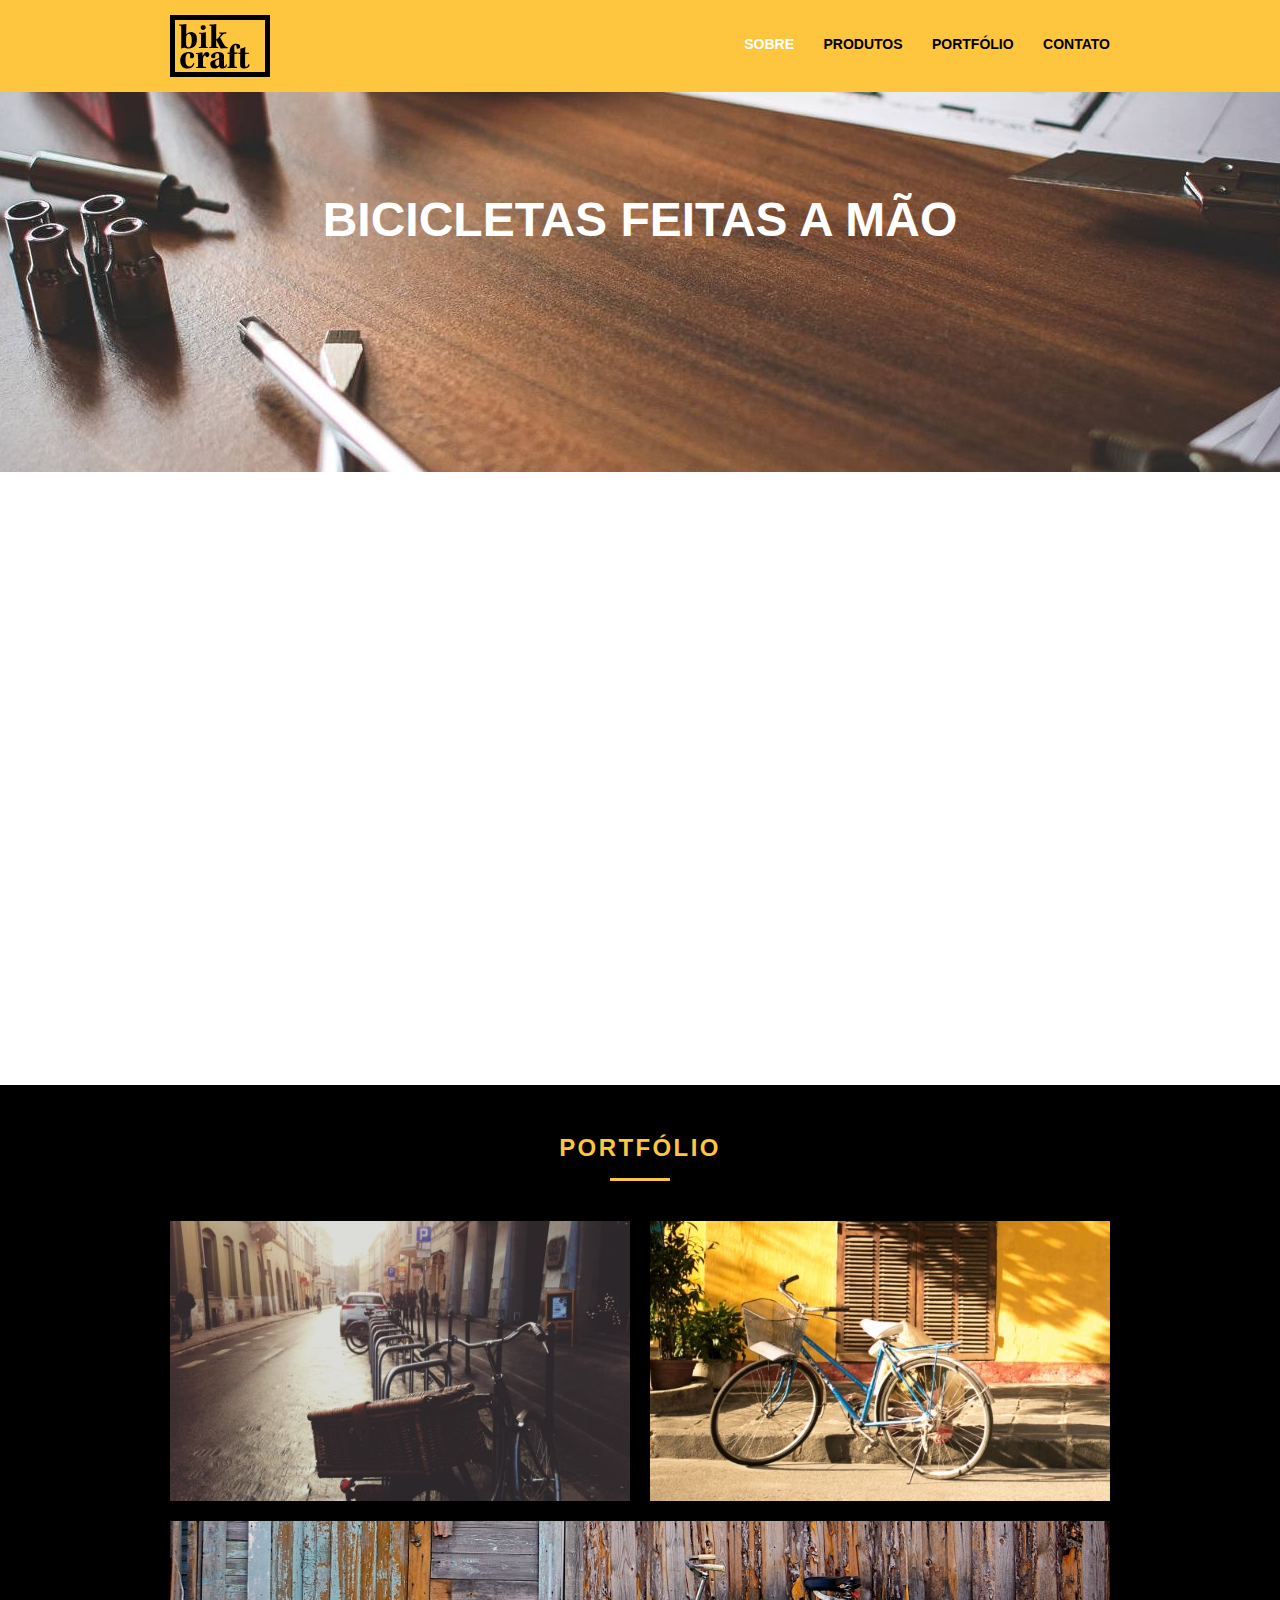
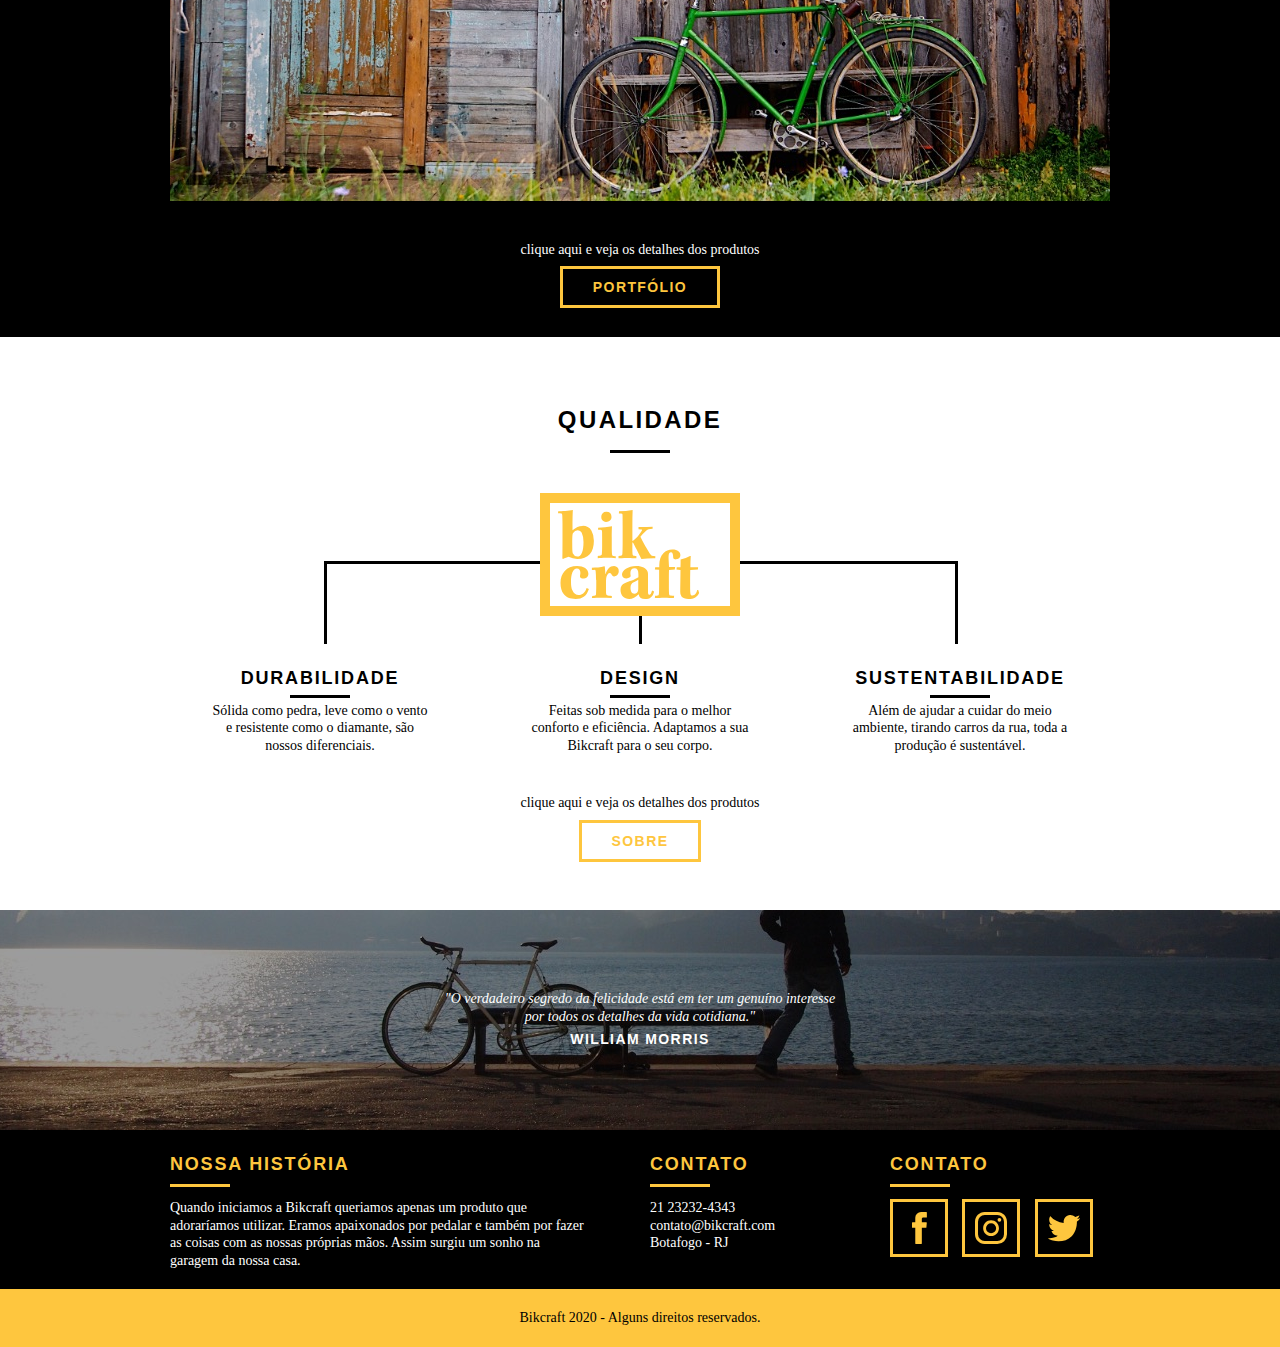
<file: index.html>
<!DOCTYPE html>
<html lang="pt-BR">
<head>
    <meta charset="UTF-8">
    <meta name="viewport" content="width=device-width, initial-scale=1.0">
    <title>Bikcraft - Bicicletas Personalizadas</title>
    <meta name="description" content="Compre a sua bicicleta personalizada na Bikcraft.
     Possuímos modelos Passeio, Retrô e Esportes.">

     <meta property="og:type" content="website">
     <meta property="og:title" content="Bikcraft - Bicicletas Personalizadas">
     <meta property="og:description" content="Compre a sua bicicleta personalizada na Bikcraft.
     Possuímos modelos Passeio, Retrô e Esportes.">
     <meta property="og:url" content="http://bikcraft.com/">
     <meta property="og:image" content="http://bikcraft.com/img/og-image.png">

     <link rel="shortcut icon" href="favicon.ico">

    <link rel="stylesheet" href="/css/style.css">

    <script>document.documentElement.classList.add("js")</script>
</head>
<body>
    
    <!-- Header -->
    <header class="header">
        <div class="container">
            <a href="index.html" class="grid-4">
                <img src="img/bikcraft.svg" alt="">
            </a>
            <nav class="header_menu grid-12">
                <ul>
                    <li><a href="sobre.html" class="active">Sobre</a></li>
                    <li><a href="produtos.html">Produtos</a></li>
                    <li><a href="portfolio.html">Portfólio</a></li>
                    <li><a href="contato.html">Contato</a></li>
                </ul>
            </nav>
        </div>
    </header>

    <section class="introducao">
        <div class="container">
            <h1 data-anime="400" class="fadeInDown">Bicicletas Feitas a Mão</h1>
            <blockquote data-anime="800" class="quote-externo fadeInDown">
                <p>"Não tenha nada em sua casa que você não considere útil ou acredita ser bonito."</p>
                <cite>WILLIAM MORRIS</cite>
            </blockquote>
            <a data-anime="1200" href="produtos.html" class="btn">Orçamento</a>
        </div>
    </section>

    <section class="produtos container fadeInDown" data-anime="1600">
        <h2 class="subtitulo">Produtos</h2>
        <ul class="produtos_lista">
            <li class="grid-1-3">
                <div class="produtos_icone">
                    <img src="/img/produtos/passeio.svg" alt="">
                </div>
                <h3>Passeio</h3>
                <p>Muito melhor do que passear pela orla a vidros fechados.</p>
            </li>
            <li class="grid-1-3">
                <div class="produtos_icone">
                    <img src="/img/produtos/esporte.svg" alt="">
                </div>
                <h3>Esporte</h3>
                <p>Mais rápido do que Forrest Gump, ninguém vai pegar você.</p>
            </li>
            <li class="grid-1-3">
                <div class="produtos_icone">
                    <img src="/img/produtos/retro.svg" alt="">
                </div>
                <h3>Retrô</h3>
                <p>O passado volta para lembrarmos o que devemos fazer no futuro.</p>
            </li>
        </ul>

        <div class="call">
            <p>clique aqui e veja os detalhes dos produtos</p>
            <a href="produtos.html" class="btn btn-preto">Produtos</a>
        </div>

    </section>

    <section class="portfolio">
        <div class="container">
            <h2 class="subtitulo">Portfólio</h2>
            <ul class="portfolio_lista">
                <li class="grid-8"><img src="/img/portfolio/retro.jpg" alt="Imagem Retro"></li>
                <li class="grid-8"><img src="/img/portfolio/passeio.jpg" alt="Imagem Passeio"></li>
                <li class="grid-16"><img src="/img/portfolio/esporte.jpg" alt="Imagem Esporte"></li>
            </ul>
            <div class="call">
                <p>clique aqui e veja os detalhes dos produtos</p>
                <a href="produtos.html" class="btn btn">Portfólio</a>
            </div>
        </div>
    </section>

    <section class="qualidade container">
        <h2 class="subtitulo">Qualidade</h2>
        <img src="/img/bikcraft-qualidade.svg" alt="Bikcraft">
        <ul class="qualidade_lista">
            <li class="grid-1-3">
                <h3>Durabilidade</h3>
                <p>Sólida como pedra, leve como o vento e resistente como o diamante, são nossos diferenciais.</p>
            </li>
            <li class="grid-1-3">
                <h3>Design</h3>
                <p>Feitas sob medida para o melhor conforto e eficiência. Adaptamos a sua Bikcraft para o seu corpo.</p>
            </li>
            <li class="grid-1-3">
                <h3>Sustentabilidade</h3>
                <p>Além de ajudar a cuidar do meio ambiente, tirando carros da rua, toda a produção é sustentável.</p>
            </li>
        </ul>
        <div class="call">
            <p>clique aqui e veja os detalhes dos produtos</p>
            <a href="sobre.html" class="btn btn-preto">Sobre</a>
        </div>
    </section>

    <section class="quebra">
        <blockquote class="quote-externo container">
            <p>"O verdadeiro segredo da felicidade está em ter um genuíno interesse por todos os detalhes da vida cotidiana."</p>
            <cite>WILLIAM MORRIS</cite>
        </blockquote>
    </section>

    <footer>
        <div class="footer">
            <div class="container">
                <div class="grid-8 footer_historia">
                    <h3>Nossa História</h3>
                    <p>Quando iniciamos a Bikcraft queriamos apenas um produto que adoraríamos utilizar. Eramos apaixonados por pedalar e também por fazer as coisas com as nossas próprias mãos. Assim surgiu um sonho na garagem da nossa casa.</p>
                </div>

                <div class="grid-4 footer_contato">
                    <h3>Contato</h3>
                    <ul>
                        <li>21 23232-4343</li>
                        <li>contato@bikcraft.com</li>
                        <li>Botafogo - RJ</li>
                    </ul>
                </div>

                <div class="grid-4 footer_redes">
                    <h3>Contato</h3>
                    <ul>
                        <li><a href="" target="_blank"><img src="/img/redes-sociais/facebook.svg" alt="Facebook"></a></li>
                        <li><a href="" target="_blank"><img src="/img/redes-sociais/instagram.svg" alt="Instagram"></a></li>
                        <li><a href="" target="_blank"><img src="/img/redes-sociais/twitter.svg" alt="Twitter"></a></li>
                    </ul>
                </div>
            </div>
        </div>

        <div class="coppy">
            <div class="container">
                <p class="grid-16">
                    Bikcraft 2020 - Alguns direitos reservados.
                </p>
            </div>
        </div>
    </footer>

    <script src="/js/simple-slide.js"></script>
    <script src="/js/simple-anime.js"></script>
    <script src="/js/script.js"></script>
    
</body>
</html>
</file>
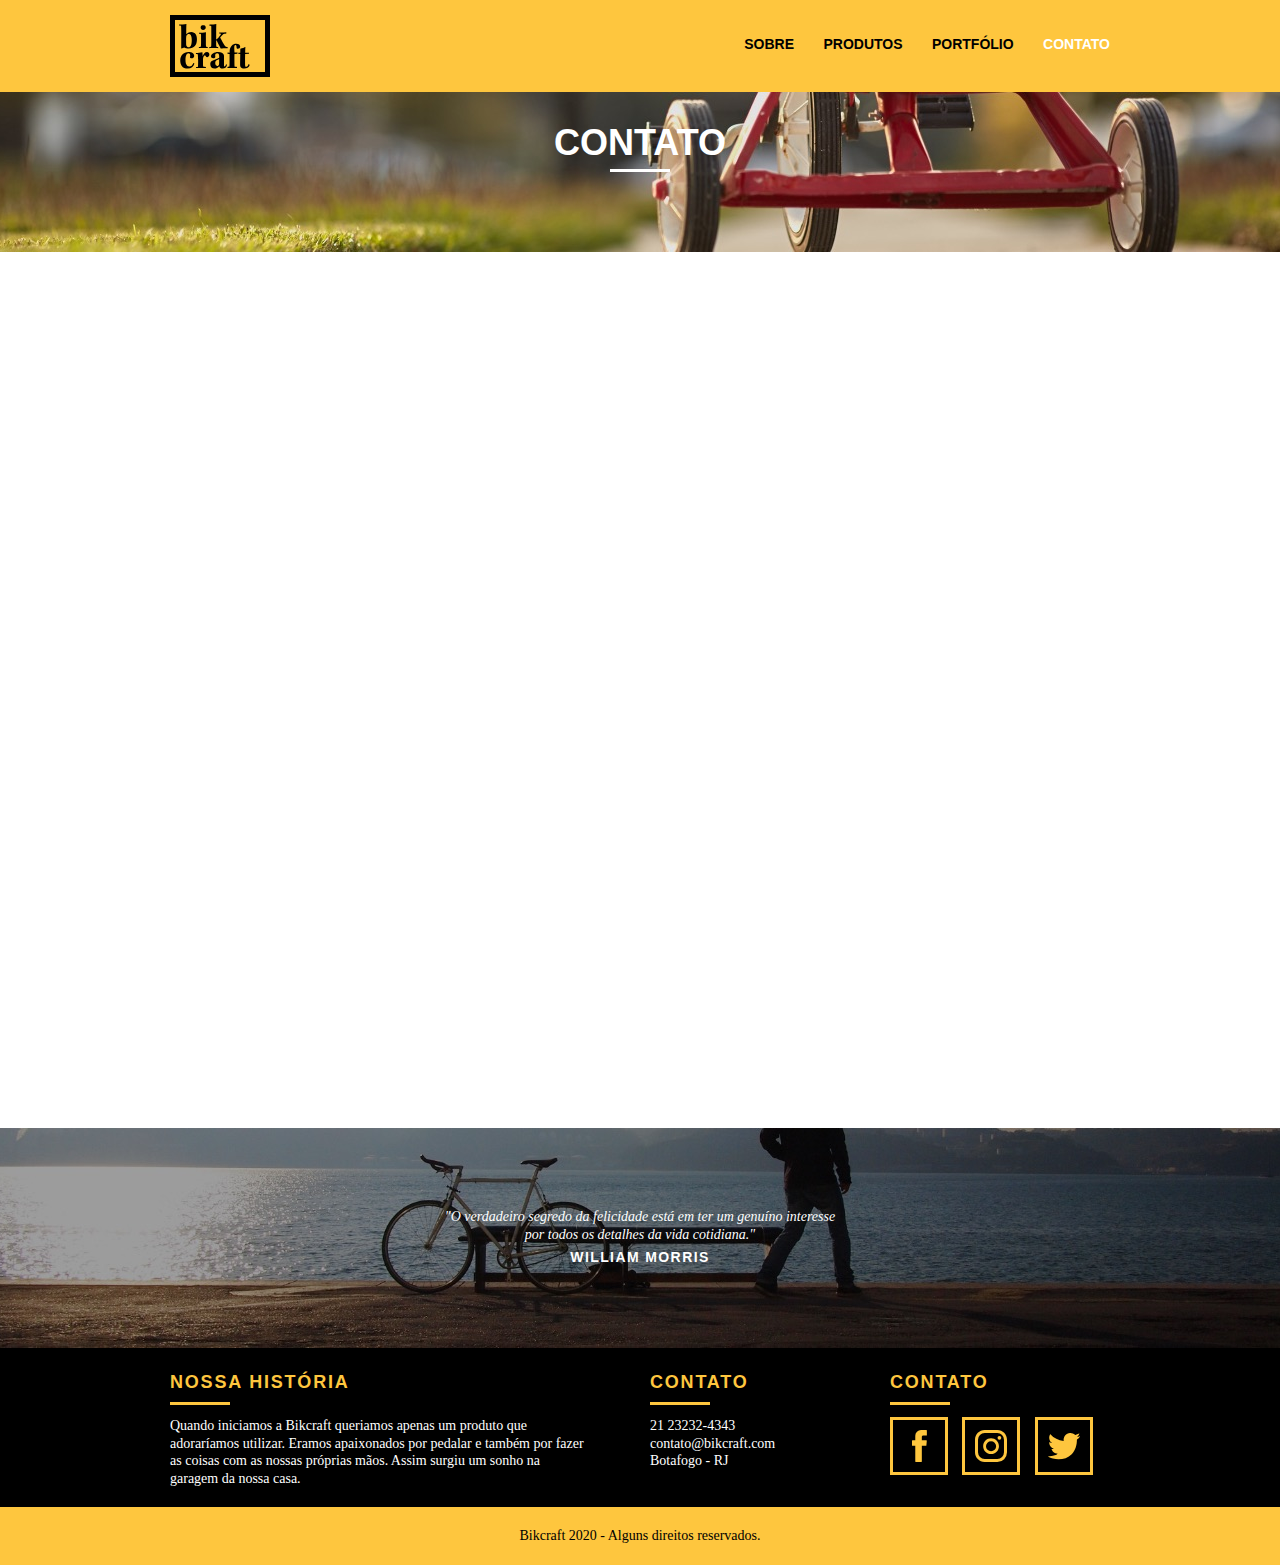
<file: contato.html>
<!DOCTYPE html>
<html lang="en">
<head>
    <meta charset="UTF-8">
    <meta name="viewport" content="width=device-width, initial-scale=1.0">
    <title>Bikcraft - Contato - 21 9999-9999</title>
    <meta name="description" content="Compre a sua bicicleta personalizada na Bikcraft.
     Possuímos modelos Passeio, Retrô e Esportes.">

     <meta property="og:type" content="website">
     <meta property="og:title" content="Bikcraft - Contato - 21 9999-9999">
     <meta property="og:description" content="Compre a sua bicicleta personalizada na Bikcraft.
     Possuímos modelos Passeio, Retrô e Esportes.">
     <meta property="og:url" content="http://bikcraft.com/contato.html">
     <meta property="og:image" content="http://bikcraft.com/img/og-image.png">

     <link rel="shortcut icon" href="favicon.ico">

     <link rel="stylesheet" href="/css/style.css">
     
    <script>document.documentElement.classList.add("js")</script>
</head>
<body>
    
    <!-- Header -->
    <header class="header">
        <div class="container">
            <a href="index.html" class="grid-4">
                <img src="img/bikcraft.svg" alt="">
            </a>
            <nav class="header_menu grid-12">
                <ul>
                    <li><a href="sobre.html">Sobre</a></li>
                    <li><a href="produtos.html">Produtos</a></li>
                    <li><a href="portfolio.html">Portfólio</a></li>
                    <li><a href="contato.html" class="active">Contato</a></li>
                </ul>
            </nav>
        </div>
    </header>

    <section class="introducao-interna interna_contato">
        <div class="container">
            <h1 data-anime="400" class="fadeInDown">Contato</h1>
            <p data-anime="800" class="fadeInDown">tire suas dúvidas com a gente</p>
        </div>
    </section>

    <section class="orcamento fadeInDown" data-anime="1200">
        <div class="container">
            <form id="form_orcamento" method="POST" action="./enviar-sendgrid.php" class="form grid-8 formphp">
                <label for="nome">Nome</label>
                <input type="text" id="nome" name="nome" required>
                <label for="email">E-mail</label>
                <input type="email" id="email" name="email" required>
                <label for="telefone">Telefone</label>
                <input type="text" id="telefone" name="telefone">

                <label class="nao-aparece">Se você não é robô, deixe em branco.</label>
                <input type="text" class="nao-aparece" name="leaveblank">
                <label class="nao-aparece">Se você não é robô, não mude esse campo.</label>
                <input type="text" class="nao-aparece" name="dontchange" value="http://">

                
                <label for="mensagem">Especificações</label>
                <textarea id="mensagem" name="mensagem" required></textarea>
                <button id="enviar" name="enviar" type="submit" class="btn btn-preto">Enviar</button>
            </form>
            
            <div class="contato_dados grid-8">
                <h3>Dados</h3>
                <span>+55 83 9 9999-9999</span>
                <span class="dados_email">orcamento@bikcraft.com</span>
                <span>Rua Ali Perto - Bota Fogo</span>
                <span class="dados_rua">Rio de Janeiro - RJ - Brasil</span>
                <h3>Redes Sociais</h3>
                <div class="footer_redes_dados">
                    <ul>
                        <li><a href="" target="_blank"><img src="/img/redes-sociais/facebook.svg" alt="Facebook"></a></li>
                        <li><a href="" target="_blank"><img src="/img/redes-sociais/instagram.svg" alt="Instagram"></a></li>
                        <li><a href="" target="_blank"><img src="/img/redes-sociais/twitter.svg" alt="Twitter"></a></li>
                    </ul>
                </div>
            </div>
        </div>
    </section>

    <section class="container mapa fadeInDown" data-anime="1600">
            <a href="https://www.google.com/" target="_blank"><img class="grid-16" src="/img/endereco-bikcraft.jpg" alt="Endereço bikcraft"></a>
    </section>

    <section class="quebra">
        <blockquote class="quote-externo container">
            <p>"O verdadeiro segredo da felicidade está em ter um genuíno interesse por todos os detalhes da vida cotidiana."</p>
            <cite>WILLIAM MORRIS</cite>
        </blockquote>
    </section>

    <footer>
        <div class="footer">
            <div class="container">
                <div class="grid-8 footer_historia">
                    <h3>Nossa História</h3>
                    <p>Quando iniciamos a Bikcraft queriamos apenas um produto que adoraríamos utilizar. Eramos apaixonados por pedalar e também por fazer as coisas com as nossas próprias mãos. Assim surgiu um sonho na garagem da nossa casa.</p>
                </div>

                <div class="grid-4 footer_contato">
                    <h3>Contato</h3>
                    <ul>
                        <li>21 23232-4343</li>
                        <li>contato@bikcraft.com</li>
                        <li>Botafogo - RJ</li>
                    </ul>
                </div>

                <div class="grid-4 footer_redes">
                    <h3>Contato</h3>
                    <ul>
                        <li><a href="" target="_blank"><img src="/img/redes-sociais/facebook.svg" alt="Facebook"></a></li>
                        <li><a href="" target="_blank"><img src="/img/redes-sociais/instagram.svg" alt="Instagram"></a></li>
                        <li><a href="" target="_blank"><img src="/img/redes-sociais/twitter.svg" alt="Twitter"></a></li>
                    </ul>
                </div>
            </div>
        </div>

        <div class="coppy">
            <div class="container">
                <p class="grid-16">
                    Bikcraft 2020 - Alguns direitos reservados.
                </p>
            </div>
        </div>
    </footer>

    <script src="/js/simple-anime.js"></script>
    <script src="/js/simple-form.js"></script>
    <script src="/js/script.js"></script>
</body>
</html>
</file>
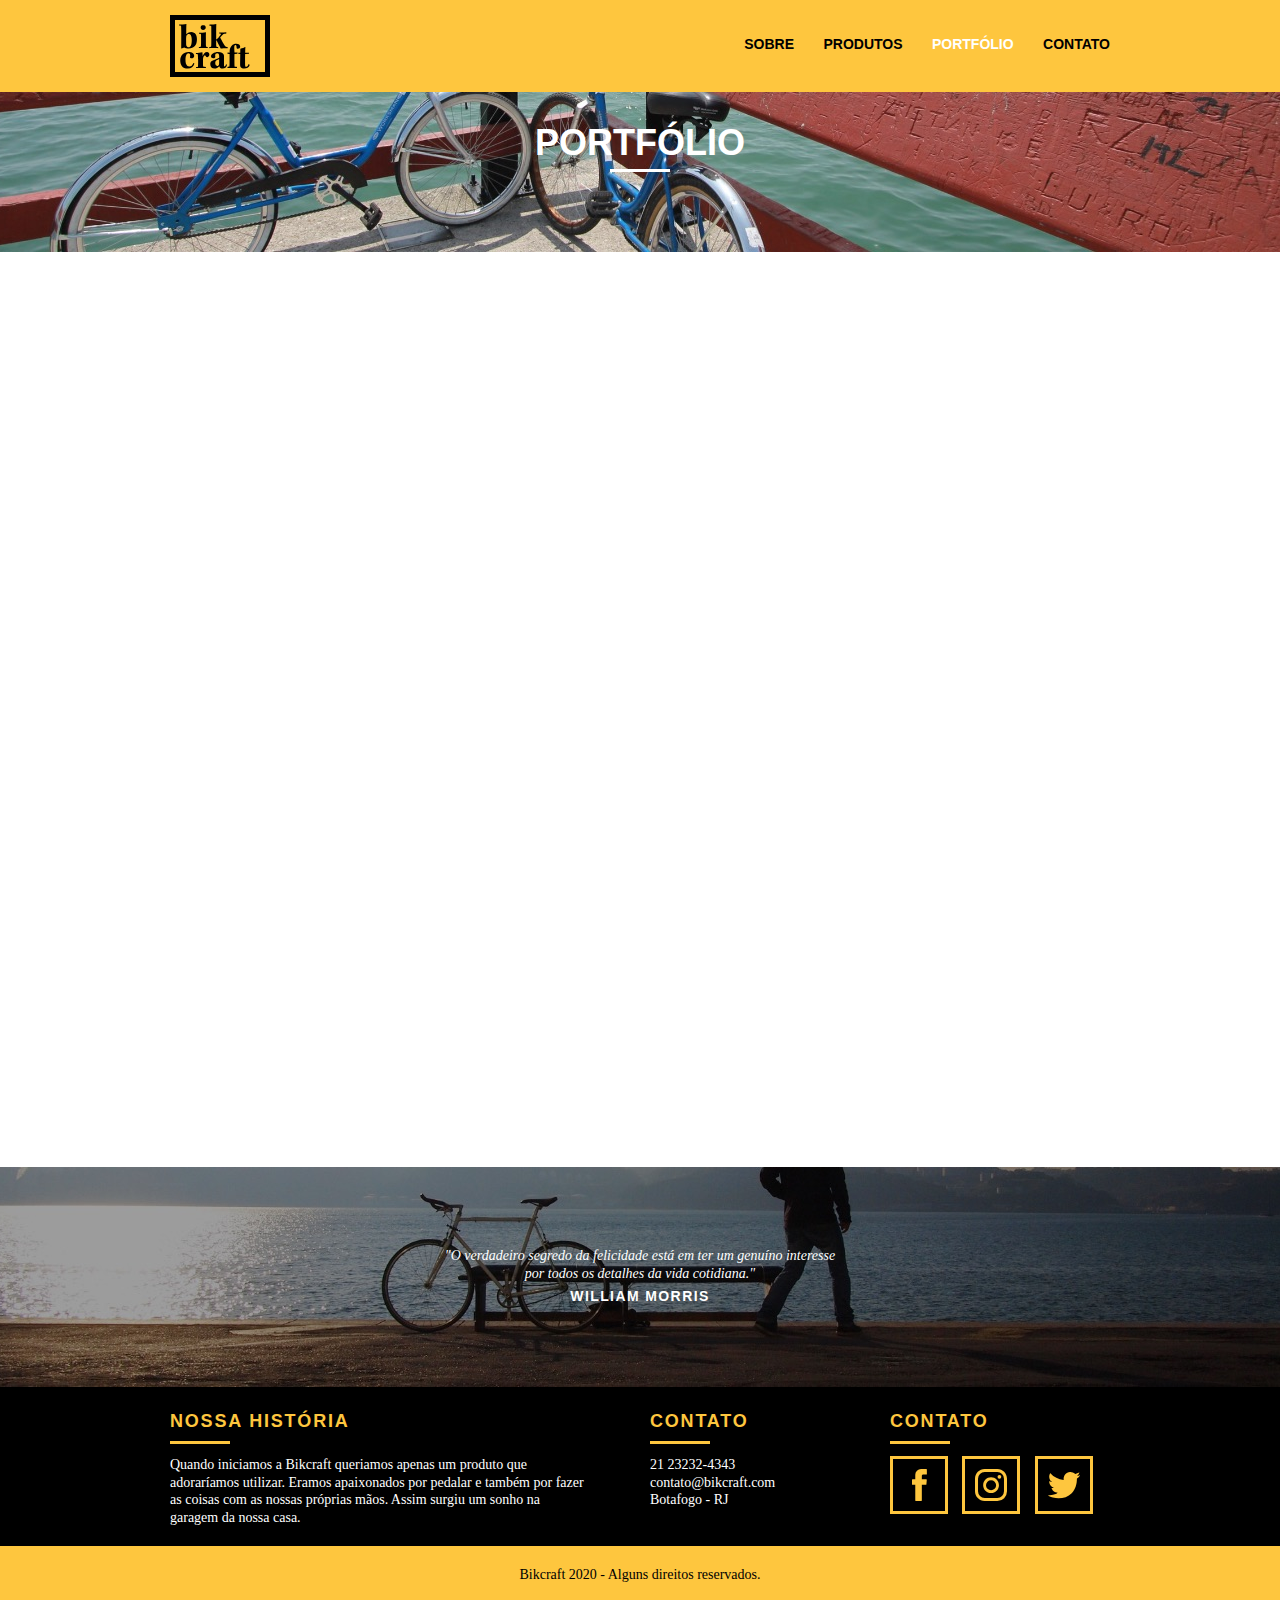
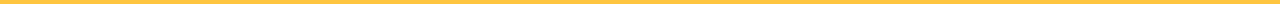
<file: portfolio.html>
<!DOCTYPE html>
<html lang="en">
<head>
    <meta charset="UTF-8">
    <meta name="viewport" content="width=device-width, initial-scale=1.0">
    <title>Bikcraft - Conheça o portfólio de clientes</title>
    <meta name="description" content="Compre a sua bicicleta personalizada na Bikcraft.
     Possuímos modelos Passeio, Retrô e Esportes.">

     <meta property="og:type" content="website">
     <meta property="og:title" content="Bikcraft - Conheça o portfólio de clientes">
     <meta property="og:description" content="Compre a sua bicicleta personalizada na Bikcraft.
     Possuímos modelos Passeio, Retrô e Esportes.">
     <meta property="og:url" content="http://bikcraft.com/portfolio.html">
     <meta property="og:image" content="http://bikcraft.com/img/og-image.png">

     <link rel="shortcut icon" href="favicon.ico">

     <link rel="stylesheet" href="/css/style.css">

    <script>document.documentElement.classList.add("js");</script>
</head>
<body>
    
    <!-- Header -->
    <header class="header">
        <div class="container">
            <a href="index.html" class="grid-4">
                <img src="img/bikcraft.svg" alt="">
            </a>
            <nav class="header_menu grid-12">
                <ul>
                    <li><a href="sobre.html">Sobre</a></li>
                    <li><a href="produtos.html">Produtos</a></li>
                    <li><a href="portfolio.html" class="active">Portfólio</a></li>
                    <li><a href="contato.html">Contato</a></li>
                </ul>
            </nav>
        </div>
    </header>

    <section class="introducao-interna interna_portfolio">
        <div class="container">
            <h1 data-anime="400" class="fadeInDown">Portfólio</h1>
            <p data-anime="800" class="fadeInDown">conheça os projetos que amamos mostrar</p>
        </div>
    </section>

    <section class="container fadeInDown" data-slide="quote" data-anime="1200">
        <blockquote class="quote_cliente">
            <p>"No mundo atual, a contínua expansão de nossa atividade cumpre um papel essencial na formulação da gestão inovadora da qual fezemos parte."</p>
            <cite>Barbara Moss</cite>
        </blockquote>

        <blockquote class="quote_cliente">
            <p>"Tudo o que um sonho precisa para ser realizado é alguém que acredite que ele possa ser realizado."</p>
            <cite>Roberto Shinyashiki</cite>
        </blockquote>

        <blockquote class="quote_cliente">
            <p>"Acredite em si próprio e chegará um dia em que os outros não terão outra escolha senão acreditar com você."</p>
            <cite>Cynthia Kersey</cite>
        </blockquote>
    </section>

    <section class="portfolio fadeInDown" data-anime="1600">
        <div class="container" data-slide="portfolio">
            <ul class="portfolio_lista">
                <li class="grid-8"><img src="/img/portfolio/retro.jpg" alt="Imagem Retro"></li>
                <li class="grid-8"><img src="/img/portfolio/passeio.jpg" alt="Imagem Passeio"></li>
                <li class="grid-16"><img src="/img/portfolio/esporte.jpg" alt="Imagem Esporte"></li>
            </ul>
            <ul class="portfolio_lista">
                <li class="grid-8"><img src="img/portfolio/passeio.jpg" alt="Bicicleta Passeio"></li>
                <li class="grid-8"><img src="img/portfolio/retro.jpg" alt="Bicicleta Retrô"></li>
                <li class="grid-16"><img src="img/portfolio/esporte.jpg" alt="Bicicleta Esporte"></li>
            </ul>
        </div>
    </section>

    <section class="quebra">
        <blockquote class="quote-externo container">
            <p>"O verdadeiro segredo da felicidade está em ter um genuíno interesse por todos os detalhes da vida cotidiana."</p>
            <cite>WILLIAM MORRIS</cite>
        </blockquote>
    </section>

    <footer>
        <div class="footer">
            <div class="container">
                <div class="grid-8 footer_historia">
                    <h3>Nossa História</h3>
                    <p>Quando iniciamos a Bikcraft queriamos apenas um produto que adoraríamos utilizar. Eramos apaixonados por pedalar e também por fazer as coisas com as nossas próprias mãos. Assim surgiu um sonho na garagem da nossa casa.</p>
                </div>

                <div class="grid-4 footer_contato">
                    <h3>Contato</h3>
                    <ul>
                        <li>21 23232-4343</li>
                        <li>contato@bikcraft.com</li>
                        <li>Botafogo - RJ</li>
                    </ul>
                </div>

                <div class="grid-4 footer_redes">
                    <h3>Contato</h3>
                    <ul>
                        <li><a href="" target="_blank"><img src="/img/redes-sociais/facebook.svg" alt="Facebook"></a></li>
                        <li><a href="" target="_blank"><img src="/img/redes-sociais/instagram.svg" alt="Instagram"></a></li>
                        <li><a href="" target="_blank"><img src="/img/redes-sociais/twitter.svg" alt="Twitter"></a></li>
                    </ul>
                </div>
            </div>
        </div>

        <div class="coppy">
            <div class="container">
                <p class="grid-16">
                    Bikcraft 2020 - Alguns direitos reservados.
                </p>
            </div>
        </div>
    </footer>

    <script src="/js/simple-slide.js"></script>
    <script src="/js/simple-anime.js"></script>
    <script src="/js/script.js"></script>
</body>
</html>
</file>
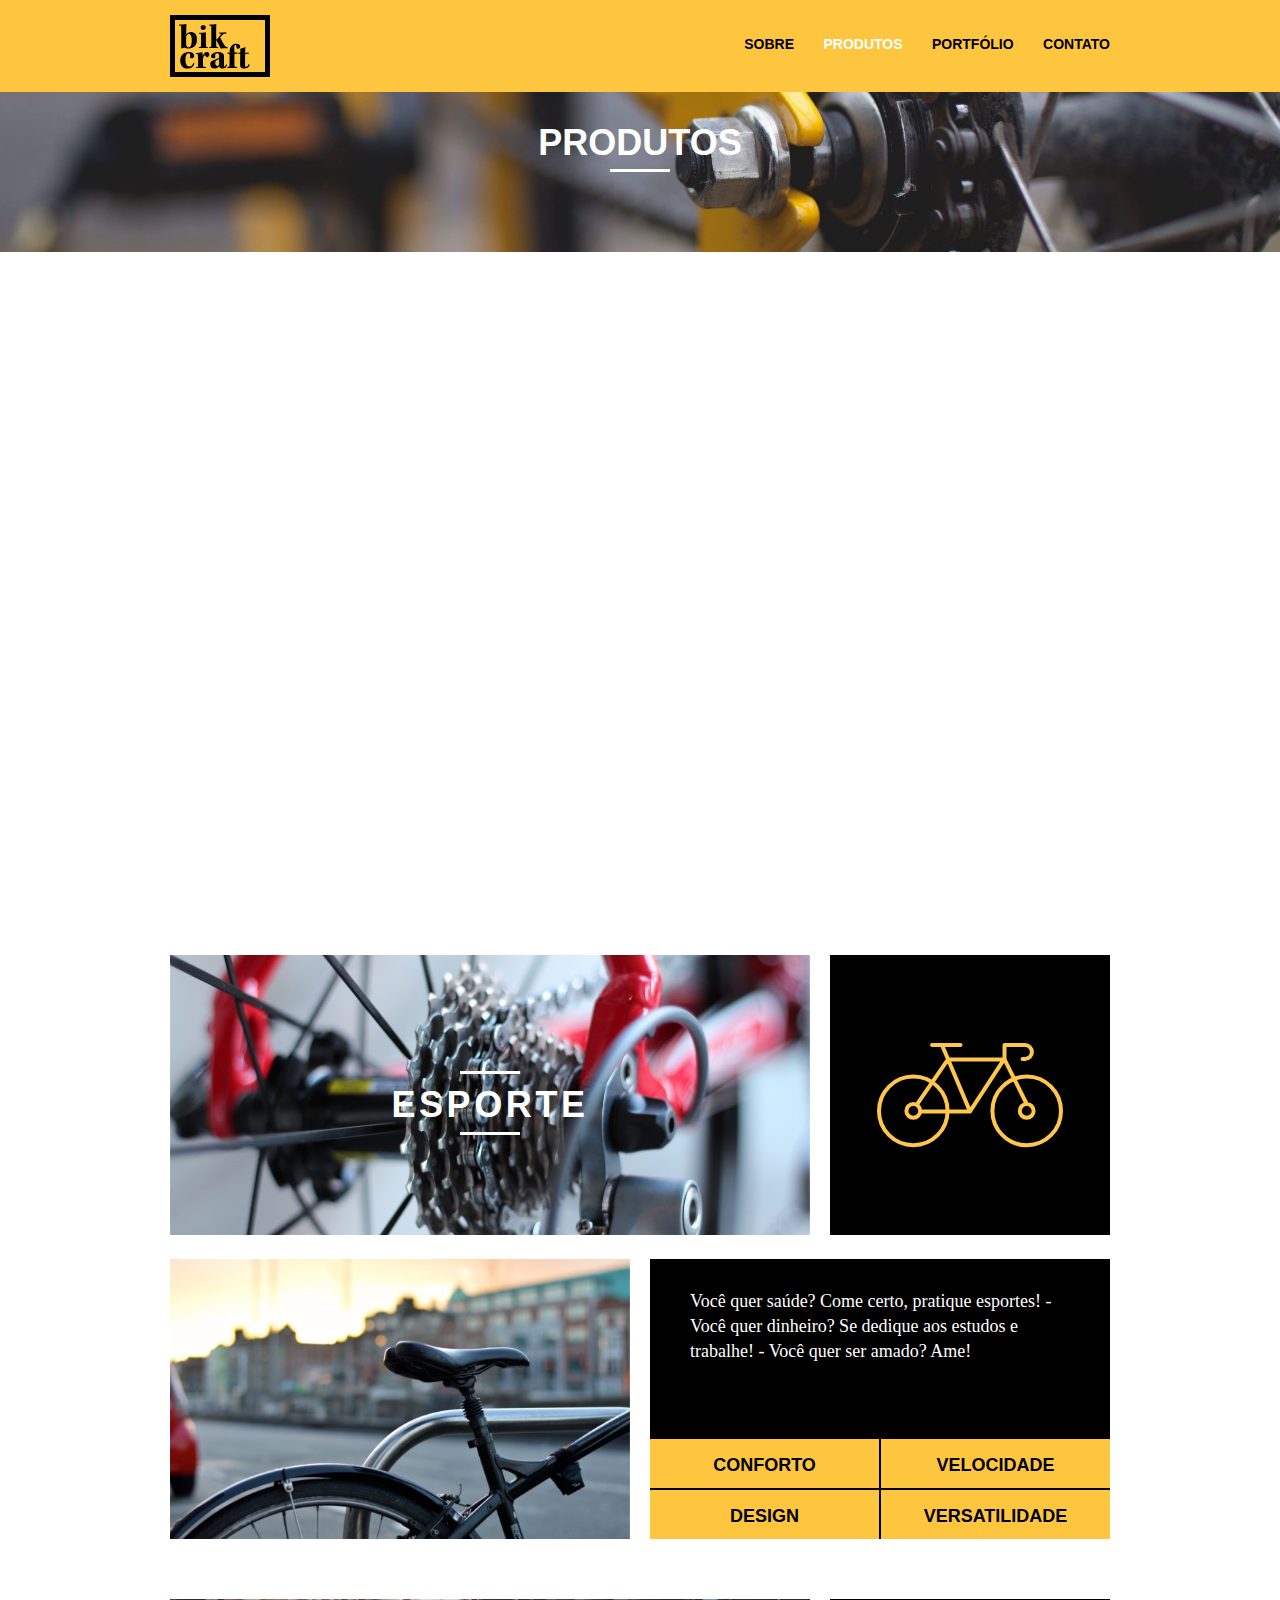
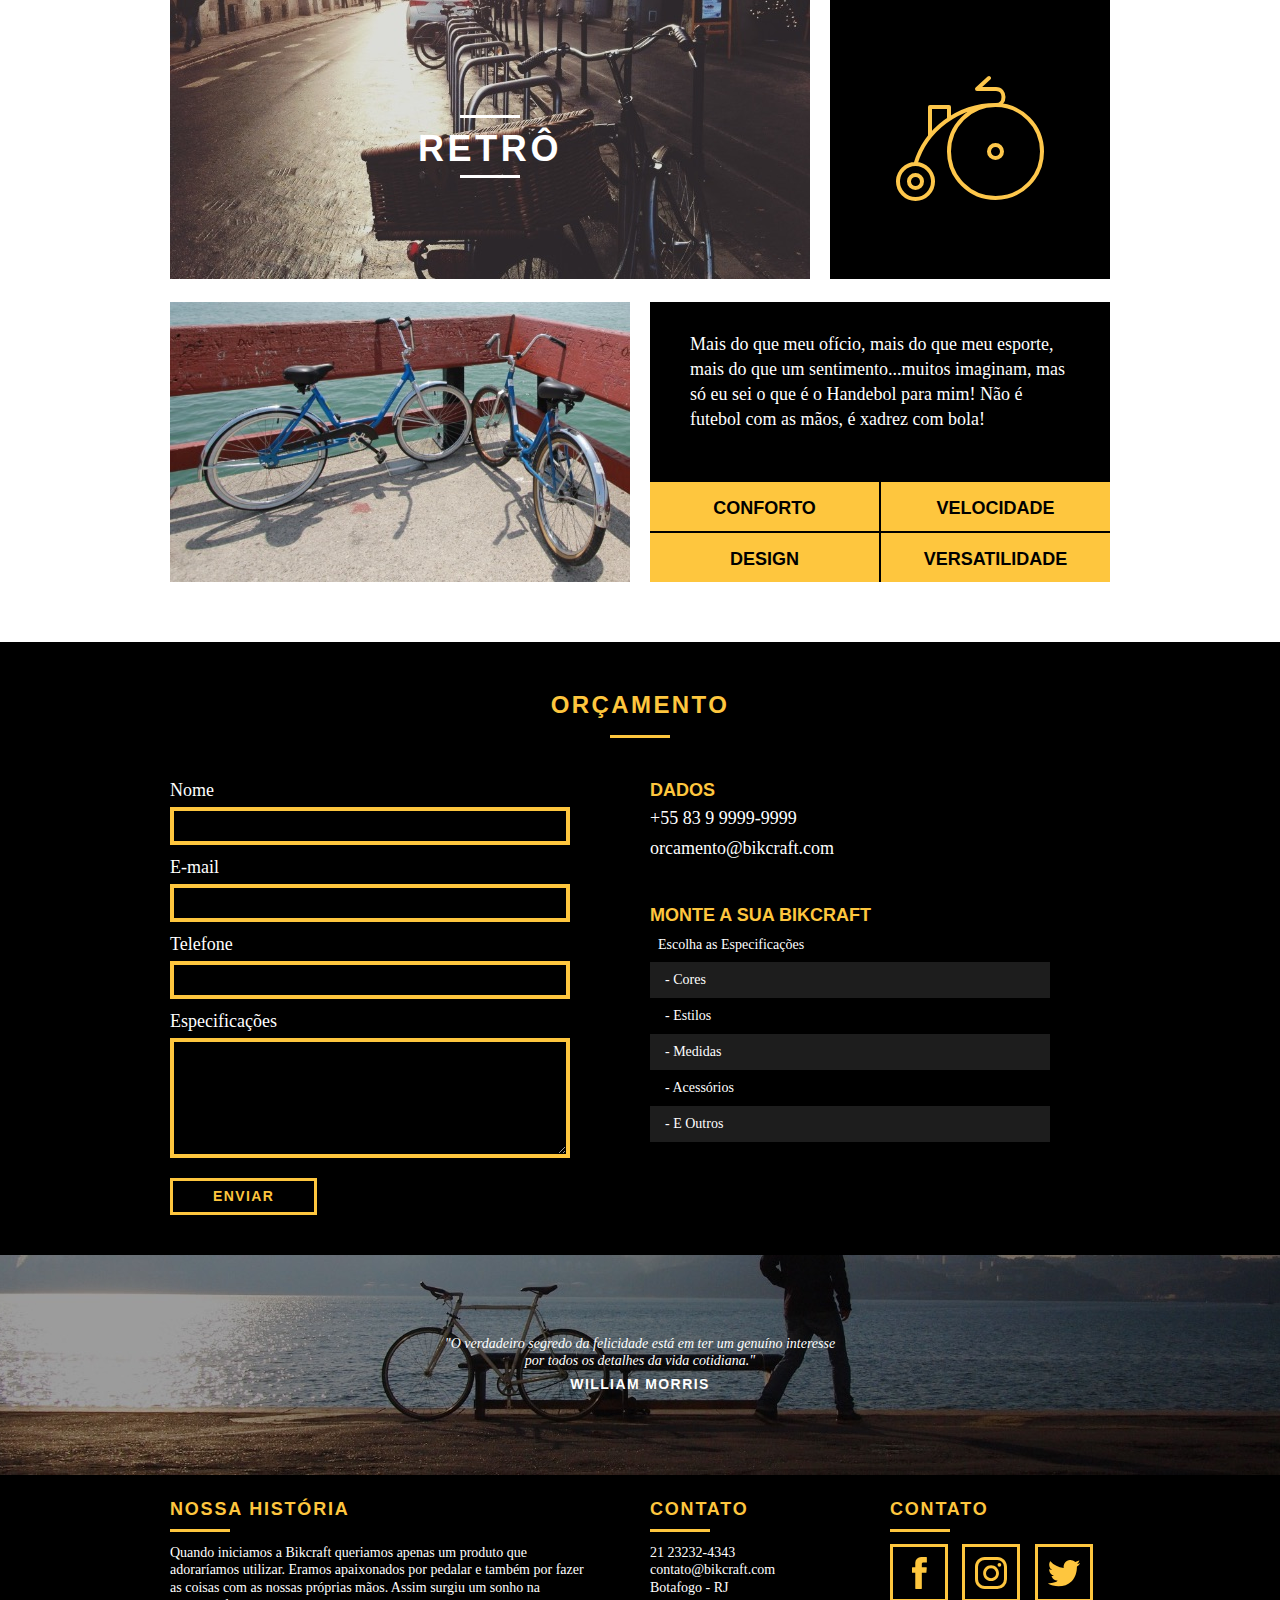
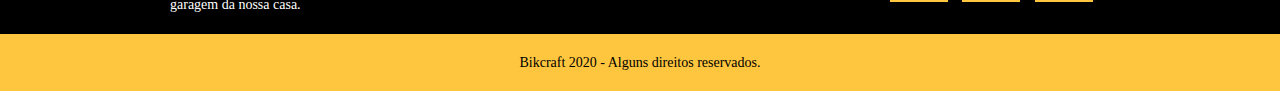
<file: produtos.html>
<!DOCTYPE html>
<html lang="en">
<head>
    <meta charset="UTF-8">
    <meta name="viewport" content="width=device-width, initial-scale=1.0">
    <title>Bikcraft - Conheça as linhas Passeio, Retrô e Esporte</title>
    <meta name="description" content="Compre a sua bicicleta personalizada na Bikcraft.
     Possuímos modelos Passeio, Retrô e Esportes.">

     <meta property="og:type" content="website">
     <meta property="og:title" content="Bikcraft - Conheça as linhas Passeio, Retrô e Esporte">
     <meta property="og:description" content="Compre a sua bicicleta personalizada na Bikcraft.
     Possuímos modelos Passeio, Retrô e Esportes.">
     <meta property="og:url" content="http://bikcraft.com/produtos.html">
     <meta property="og:image" content="http://bikcraft.com/img/og-image.png">

     <link rel="shortcut icon" href="favicon.ico">

     <link rel="stylesheet" href="/css/style.css">
     
    <script>document.documentElement.classList.add("js")</script>
</head>
<body>
    <!-- Header -->
    <header class="header">
        <div class="container">
            <a href="index.html" class="grid-4">
                <img src="img/bikcraft.svg" alt="">
            </a>
            <nav class="header_menu grid-12">
                <ul>
                    <li><a href="sobre.html">Sobre</a></li>
                    <li><a href="produtos.html" class="active">Produtos</a></li>
                    <li><a href="portfolio.html">Portfólio</a></li>
                    <li><a href="contato.html">Contato</a></li>
                </ul>
            </nav>
        </div>
    </header>

    <section class="introducao-interna interna_produtos">
        <div class="container">
            <h1 data-anime="400" class="fadeInDown">Produtos</h1>
            <p data-anime="800" class="fadeInDown">conheça mais sobre a bikcraft</p>
        </div>
    </section>

    <section class="container produtos_item fadeInDown" data-anime="1200">
        <div class="grid-11">
            <img src="/img/produtos/bikcraft-passeio-1.jpg" alt="Imagem passeio">
            <h2>Passeio</h2>
        </div>

        <div class="grid-5 produto-icone">
            <img src="/img/produtos/passeio.svg" alt="">
        </div>

        <div class="grid-8">
            <img src="/img/produtos/bikcraft-passeio-2.jpg" alt="Imagem passeio">
        </div>

        <div class="grid-8 produto_info">
            <p>Como as nossas paixões pelos esportes são tão profundas e tão amplamente distribuídas, é provável que façam parte de nosso hardware - não estão em nossos cérebros, mas em nossos genes.
            </p>
            <ul>
                <li>Conforto</li>
                <li>Velocidade</li>
                <li>Design</li>
                <li>Versatilidade</li>
            </ul>
        </div>
    </section>

    <section class="container produtos_item">
        <div class="grid-11">
            <img src="/img/produtos/bikcraft-esporte-1.jpg" alt="Imagem Esporte">
            <h2>Esporte</h2>
        </div>

        <div class="grid-5 produto-icone">
            <img src="/img/produtos/esporte.svg" alt="">
        </div>

        <div class="grid-8">
            <img src="/img/produtos/bikcraft-esporte-2.jpg" alt="Imagem Esporte">
        </div>

        <div class="grid-8 produto_info">
            <p>Você quer saúde? Come certo, pratique esportes! - Você quer dinheiro? Se dedique aos estudos e trabalhe! - Você quer ser amado? Ame!
            </p>
            <ul>
                <li>Conforto</li>
                <li>Velocidade</li>
                <li>Design</li>
                <li>Versatilidade</li>
            </ul>
        </div>
    </section>

    <section class="container produtos_item">
        <div class="grid-11">
            <img src="/img/produtos/bikcraft-retro-1.jpg" alt="Imagem Retro">
            <h2>Retrô</h2>
        </div>

        <div class="grid-5 produto-icone">
            <img src="/img/produtos/retro.svg" alt="">
        </div>

        <div class="grid-8">
            <img src="/img/produtos/bikcraft-retro-2.jpg" alt="Imagem Retro">
        </div>

        <div class="grid-8 produto_info">
            <p>Mais do que meu ofício, mais do que meu esporte, mais do que um sentimento...muitos imaginam, mas só eu sei o que é o Handebol para mim! Não é futebol com as mãos, é xadrez com bola!
            </p>
            <ul>
                <li>Conforto</li>
                <li>Velocidade</li>
                <li>Design</li>
                <li>Versatilidade</li>
            </ul>
        </div>
    </section>

    <section class="orcamento-produto">
        <div class="container">
            <h2 class="subtitulo">Orçamento</h2>
            <form id="form_orcamento" method="POST" action="./enviar-sendgrid.php" class="form-produto grid-8 formphp">
                <label for="nome">Nome</label>
                <input type="text" id="nome" name="nome" required>
                <label for="email">E-mail</label>
                <input type="email" id="email" name="email" required>
                <label for="telefone">Telefone</label>
                <input type="text" id="telefone" name="telefone">

                <label class="nao-aparece">Se você não é robô, deixe em branco.</label>
                <input type="text" class="nao-aparece" name="leaveblank">
                <label class="nao-aparece">Se você não é robô, não mude esse campo.</label>
                <input type="text" class="nao-aparece" name="dontchange" value="http://">

                
                <label for="mensagem">Especificações</label>
                <textarea id="mensagem" name="mensagem" required></textarea>
                <button id="enviar" name="enviar" type="submit" class="btn">Enviar</button>
            </form>
            
            <div class="orcamento_dados grid-8">
                <h3>Dados</h3>
                <span>+55 83 9 9999-9999</span>
                <span class="dados_email">orcamento@bikcraft.com</span>
                <h3>Monte a sua Bikcraft</h3>
                <p>Escolha as Especificações</p>
                    <ul>
                        <li>- Cores</li>
                        <li>- Estilos</li>
                        <li>- Medidas</li>
                        <li>- Acessórios</li>
                        <li>- E Outros</li>
                    </ul>
            </div>
        </div>
    </section>

    <section class="quebra">
        <blockquote class="quote-externo container">
            <p>"O verdadeiro segredo da felicidade está em ter um genuíno interesse por todos os detalhes da vida cotidiana."</p>
            <cite>WILLIAM MORRIS</cite>
        </blockquote>
    </section>

    <footer>
        <div class="footer">
            <div class="container">
                <div class="grid-8 footer_historia">
                    <h3>Nossa História</h3>
                    <p>Quando iniciamos a Bikcraft queriamos apenas um produto que adoraríamos utilizar. Eramos apaixonados por pedalar e também por fazer as coisas com as nossas próprias mãos. Assim surgiu um sonho na garagem da nossa casa.</p>
                </div>

                <div class="grid-4 footer_contato">
                    <h3>Contato</h3>
                    <ul>
                        <li>21 23232-4343</li>
                        <li>contato@bikcraft.com</li>
                        <li>Botafogo - RJ</li>
                    </ul>
                </div>

                <div class="grid-4 footer_redes">
                    <h3>Contato</h3>
                    <ul>
                        <li><a href="" target="_blank"><img src="/img/redes-sociais/facebook.svg" alt="Facebook"></a></li>
                        <li><a href="" target="_blank"><img src="/img/redes-sociais/instagram.svg" alt="Instagram"></a></li>
                        <li><a href="" target="_blank"><img src="/img/redes-sociais/twitter.svg" alt="Twitter"></a></li>
                    </ul>
                </div>
            </div>
        </div>

        <div class="coppy">
            <div class="container">
                <p class="grid-16">
                    Bikcraft 2020 - Alguns direitos reservados.
                </p>
            </div>
        </div>
    </footer>

    <script src="/js/simple-anime.js"></script>
    <script src="/js/simple-form.js"></script>
    <script src="/js/script.js"></script>
</body>
</html>
</file>
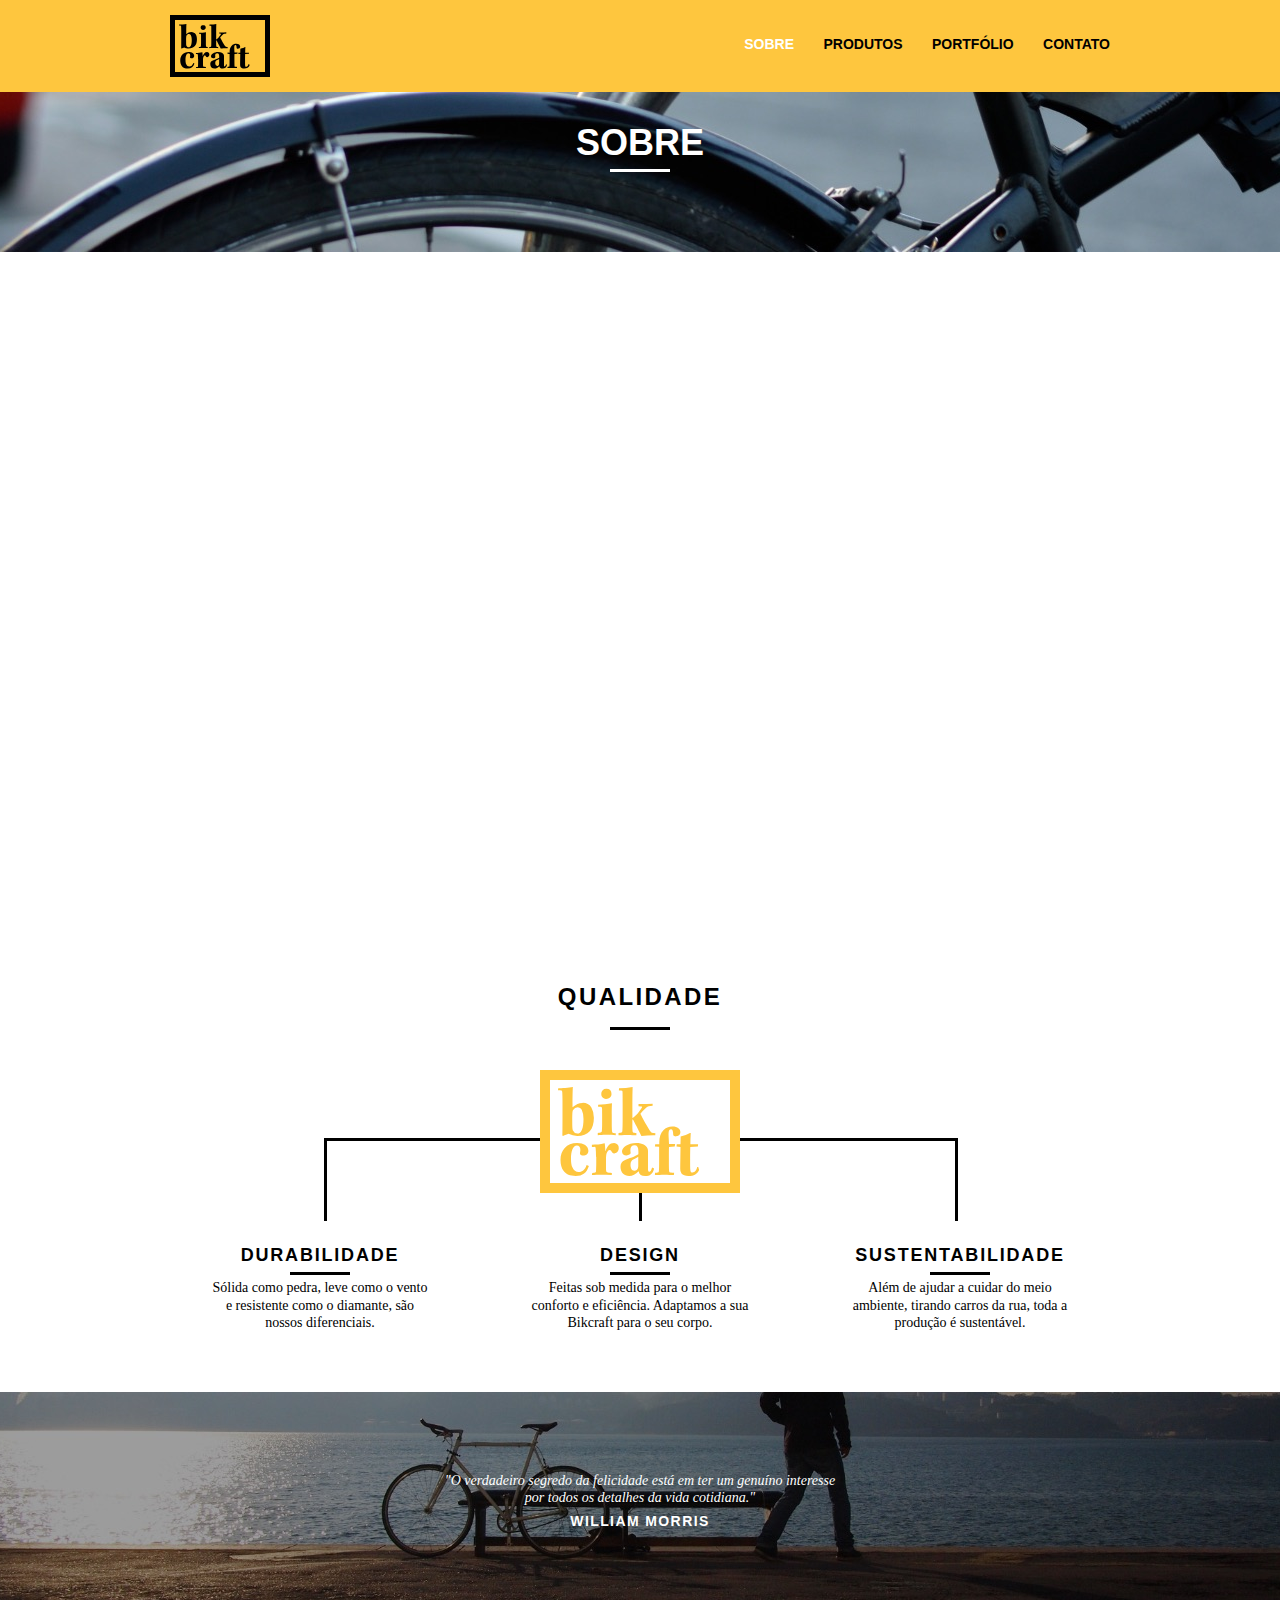
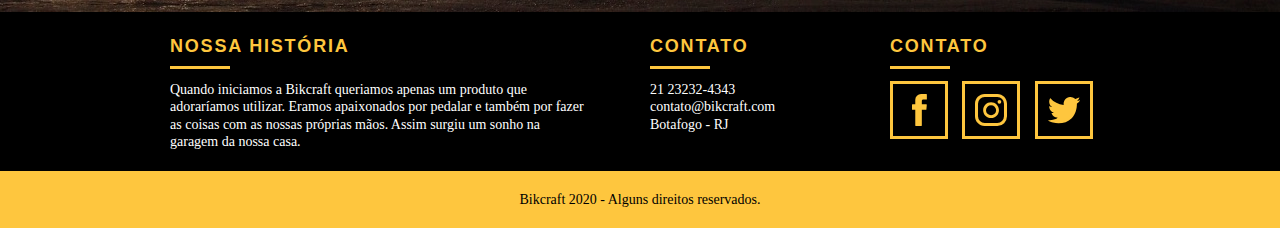
<file: sobre.html>
<!DOCTYPE html>
<html lang="en">
<head>
    <meta charset="UTF-8">
    <meta name="viewport" content="width=device-width, initial-scale=1.0">
    <title>Bikcraft - Saiba mais sobre a gente</title>
    <meta name="description" content="Compre a sua bicicleta personalizada na Bikcraft.
     Possuímos modelos Passeio, Retrô e Esportes.">

     <meta property="og:type" content="website">
     <meta property="og:title" content="Bikcraft - Saiba mais sobre a gente">
     <meta property="og:description" content="Compre a sua bicicleta personalizada na Bikcraft.
     Possuímos modelos Passeio, Retrô e Esportes.">
     <meta property="og:url" content="http://bikcraft.com/sobre.html">
     <meta property="og:image" content="http://bikcraft.com/img/og-image.png">

     <link rel="shortcut icon" href="favicon.ico">

     <link rel="stylesheet" href="/css/style.css">
     
    <script>document.documentElement.classList.add("js")</script>
</head>
<body>
    
    <!-- Header -->
    <header class="header">
        <div class="container">
            <a href="index.html" class="grid-4">
                <img src="img/bikcraft.svg" alt="">
            </a>
            <nav class="header_menu grid-12">
                <ul>
                    <li><a href="sobre.html" class="active">Sobre</a></li>
                    <li><a href="produtos.html">Produtos</a></li>
                    <li><a href="portfolio.html">Portfólio</a></li>
                    <li><a href="contato.html">Contato</a></li>
                </ul>
            </nav>
        </div>
    </header>

    <section class="introducao-interna interna_sobre">
        <div class="container">
            <h1 data-anime="400" class="fadeInDown">Sobre</h1>
            <p data-anime="800" class="fadeInDown">conheça mais sobre a bikcraft</p>
        </div>
    </section>

    <section class="missao-sobre container fadeInDown" data-anime="1200">
        <div class="grid-10">
            <h2 class="subtitulo-interno">História, Missão e Visão</h2>
            <p>Quando iniciamos a Bikcraft queriamos apenas um produto que adoraríamos utilizar. Eramos apaixonados por pedalar e também por fazer as coisas com as nossas próprias mãos. Assim surgiu um sonho na garagem da nossa casa.</p>
            <p>Conheça os nossos produtos, pergunte para os nossos clientes e descubra a maravilha de ter uma Bikcraft na sua casa.</p>
        </div>
        <div class="grid-6">
            <h2 class="subtitulo-interno"> Valores</h2>
            <ul>
                <li>- Qualidade no precesso</li>
                <li>- Foco no cliente sem perder a</li>
                <li>- Diversão, preservando a</li>
                <li>- Natureza com sustentabilidade</li>
            </ul>
        </div>

        <div class="grid-16 foto-equipe">
            <img src="/img/equipe-bikcraft.jpg" alt="Imagem Equipe Bikcraft">
        </div>
    </section>

    <section class="qualidade container">
        <h2 class="subtitulo">Qualidade</h2>
        <img src="/img/bikcraft-qualidade.svg" alt="Bikcraft">
        <ul class="qualidade_lista">
            <li class="grid-1-3">
                <h3>Durabilidade</h3>
                <p>Sólida como pedra, leve como o vento e resistente como o diamante, são nossos diferenciais.</p>
            </li>
            <li class="grid-1-3">
                <h3>Design</h3>
                <p>Feitas sob medida para o melhor conforto e eficiência. Adaptamos a sua Bikcraft para o seu corpo.</p>
            </li>
            <li class="grid-1-3">
                <h3>Sustentabilidade</h3>
                <p>Além de ajudar a cuidar do meio ambiente, tirando carros da rua, toda a produção é sustentável.</p>
            </li>
        </ul>
    </section>

    <section class="quebra">
        <blockquote class="quote-externo container">
            <p>"O verdadeiro segredo da felicidade está em ter um genuíno interesse por todos os detalhes da vida cotidiana."</p>
            <cite>WILLIAM MORRIS</cite>
        </blockquote>
    </section>

    <footer>
        <div class="footer">
            <div class="container">
                <div class="grid-8 footer_historia">
                    <h3>Nossa História</h3>
                    <p>Quando iniciamos a Bikcraft queriamos apenas um produto que adoraríamos utilizar. Eramos apaixonados por pedalar e também por fazer as coisas com as nossas próprias mãos. Assim surgiu um sonho na garagem da nossa casa.</p>
                </div>

                <div class="grid-4 footer_contato">
                    <h3>Contato</h3>
                    <ul>
                        <li>21 23232-4343</li>
                        <li>contato@bikcraft.com</li>
                        <li>Botafogo - RJ</li>
                    </ul>
                </div>

                <div class="grid-4 footer_redes">
                    <h3>Contato</h3>
                    <ul>
                        <li><a href="" target="_blank"><img src="/img/redes-sociais/facebook.svg" alt="Facebook"></a></li>
                        <li><a href="" target="_blank"><img src="/img/redes-sociais/instagram.svg" alt="Instagram"></a></li>
                        <li><a href="" target="_blank"><img src="/img/redes-sociais/twitter.svg" alt="Twitter"></a></li>
                    </ul>
                </div>
            </div>
        </div>

        <div class="coppy">
            <div class="container">
                <p class="grid-16">
                    Bikcraft 2020 - Alguns direitos reservados.
                </p>
            </div>
        </div>
    </footer>

    <script src="/js/simple-anime.js"></script>
    <script src="/js/script.js"></script>
</body>
</html>
</file>
<file: css/style.css>
html{line-height:1.15;-webkit-text-size-adjust:100%}body{margin:0}main{display:block}h1{font-size:2em;margin:.67em 0}hr{box-sizing:content-box;height:0;overflow:visible}pre{font-family:monospace,monospace;font-size:1em}a{background-color:transparent}abbr[title]{border-bottom:none;text-decoration:underline;text-decoration:underline dotted}b,strong{font-weight:bolder}code,kbd,samp{font-family:monospace,monospace;font-size:1em}small{font-size:80%}sub,sup{font-size:75%;line-height:0;position:relative;vertical-align:baseline}sub{bottom:-.25em}sup{top:-.5em}img{border-style:none}button,input,optgroup,select,textarea{font-family:inherit;font-size:100%;line-height:1.15;margin:0}button,input{overflow:visible}button,select{text-transform:none}button,[type="button"],[type="reset"],[type="submit"]{-webkit-appearance:button}button::-moz-focus-inner,[type="button"]::-moz-focus-inner,[type="reset"]::-moz-focus-inner,[type="submit"]::-moz-focus-inner{border-style:none;padding:0}button:-moz-focusring,[type="button"]:-moz-focusring,[type="reset"]:-moz-focusring,[type="submit"]:-moz-focusring{outline:1px dotted ButtonText}fieldset{padding:.35em .75em .625em}legend{box-sizing:border-box;color:inherit;display:table;max-width:100%;padding:0;white-space:normal}progress{vertical-align:baseline}textarea{overflow:auto}[type="checkbox"],[type="radio"]{box-sizing:border-box;padding:0}[type="number"]::-webkit-inner-spin-button,[type="number"]::-webkit-outer-spin-button{height:auto}[type="search"]{-webkit-appearance:textfield;outline-offset:-2px}[type="search"]::-webkit-search-decoration{-webkit-appearance:none}::-webkit-file-upload-button{-webkit-appearance:button;font:inherit}details{display:block}summary{display:list-item}template{display:none}[hidden]{display:none}a{text-decoration:none}ol,ul{list-style:none}html,body,div,span,iframe,h1,h2,h3,h4,h5,h6,p,blockquote,a,em,img,dl,dt,dd,ol,ul,li,fieldset,form,label,legend,article,footer,header,nav,section,main{margin:0;padding:0;border:0;vertical-align:baseline}h1,h2,h3,h4,h5,h6,p,a,ul{font-size:1em;font-weight:400}*,:before,:after{-webkit-box-sizing:border-box;-moz-box-sizing:border-box;box-sizing:border-box}.container{width:960px;margin:0 auto;padding:0;position:relative}.container:after,.container:before{content:" ";display:table}.container:after{clear:both}.grid-1,.grid-2,.grid-3,.grid-4,.grid-5,.grid-6,.grid-7,.grid-8,.grid-9,.grid-10,.grid-11,.grid-12,.grid-13,.grid-14,.grid-15,.grid-16,.grid-1-3{float:left;margin-left:10px;margin-right:10px}.grid-1{width:40px}.grid-2{width:100px}.grid-3{width:160px}.grid-4{width:220px}.grid-5{width:280px}.grid-6{width:340px}.grid-7{width:400px}.grid-8{width:460px}.grid-9{width:520px}.grid-10{width:580px}.grid-11{width:640px}.grid-12{width:700px}.grid-13{width:760px}.grid-14{width:820px}.grid-15{width:880px}.grid-16{width:940px}.grid-1-3{width:300px}@media only screen and (min-width: 788px) and (max-width: 979px){.container{width:768px}.grid-1{width:28px}.grid-2{width:76px}.grid-3{width:124px}.grid-4{width:172px}.grid-5{width:220px}.grid-6{width:268px}.grid-7{width:316px}.grid-8{width:364px}.grid-9{width:412px}.grid-10{width:460px}.grid-11{width:508px}.grid-12{width:556px}.grid-13{width:604px}.grid-14{width:652px}.grid-15{width:700px}.grid-16{width:748px}.grid-1-3{width:236px}}@media only screen and (max-width: 787px){.container{width:300px}.grid-1,.grid-2,.grid-3,.grid-4,.grid-5,.grid-6,.grid-7,.grid-8,.grid-9,.grid-10,.grid-11,.grid-12,.grid-13,.grid-14,.grid-15,.grid-16,.grid-1-3{width:300px;margin-bottom:20px;float:none}}body{font-family:Arial,Helvetica,sans-serif}img{display:block;max-width:100%}p{font-family:Georgia,'Times New Roman',Times,serif;font-size:.875em;line-height:1.25em}.btn{border:3px solid #FEC63E;padding:10px 30px;color:#FEC63E;font-size:.875em;text-transform:uppercase;font-weight:700;letter-spacing:.1em}.btn:hover{color:#FFF;border-color:#FFF}.btn.btn-preto:hover{color:#000;border-color:#000}.subtitulo{font-size:1.5em;line-height:1.875em;font-weight:700;letter-spacing:.1em;color:#000;text-transform:uppercase;text-align:center;margin-bottom:40px}.subtitulo::after{content:"";display:block;width:60px;height:3px;background:#000;margin:8px auto}.subtitulo-interno{font-size:1.5em;line-height:1.875em;font-weight:700;letter-spacing:.1em;color:#000;text-transform:uppercase;margin-bottom:20px}.subtitulo-interno::after{content:"";display:block;width:60px;height:3px;background:#000;margin:8px 0}.header{position:fixed;top:0;width:100%;background:#FEC63E;padding:15px 0;z-index:10}.header_menu{text-align:right}.header_menu ul li{display:inline-block;margin-left:25px;margin-top:20px}.header_menu ul li a{color:#000;font-weight:700;text-transform:uppercase;line-height:1em;font-size:.875em;padding:10px 0}.header_menu ul li a:hover{color:#FFF}.header_menu ul li a.active{color:#FFF}.introducao{width:100%;height:380px;background:url(../img/bg.jpg) no-repeat center;background-size:cover;margin-top:92px;text-align:center;padding-top:100px}.introducao h1{font-size:3em;color:#FFF;font-weight:700;text-transform:uppercase}.quote-externo{max-width:320px;margin:0 auto;color:#FFF;margin-bottom:40px}.quote-externo p{font-style:italic;padding-bottom:5px}.quote-externo cite{font-style:normal;font-weight:700;font-size:.875em;letter-spacing:.1em}.introducao-interna{width:100%;margin-top:92px;height:160px;color:#FFF;text-align:center;padding-top:30px}.introducao-interna h1{font-size:2.25em;color:#FFF;font-weight:700;text-transform:uppercase}.introducao-interna h1::after{content:"";width:60px;height:3px;display:block;background:#FFF;margin:6px auto 10px}.produtos{padding:60px 0}.produtos_lista li{background:#FEC63E;text-align:center}.produtos_lista li h3{font-size:1.125em;font-weight:700;line-height:25px;text-transform:uppercase;letter-spacing:.1em;margin-top:20px}.produtos_lista li h3::after{content:"";display:block;width:60px;height:3px;background:#000;margin:4px auto}.produtos_lista li p{padding:10px 20px 20px}.produtos_icone{background:#000;padding:20px}.produtos_icone img{margin:0 auto}.call{text-align:center;padding-top:40px;clear:both}.call p{margin-bottom:20px}.portfolio{width:100%;background:#000;padding:40px 0}.portfolio .subtitulo{color:#FEC63E}.portfolio .subtitulo::after{background:#FEC63E}.portfolio_lista li:last-child{margin-top:20px}.portfolio .call p{color:#FFF}.qualidade{padding:60px 0}.qualidade::after{content:"";width:634px;height:83px;display:block;background:url(../img/linhas.svg) no-repeat center;position:absolute;top:224px;right:162px;z-index:-1}.qualidade img{margin:0 auto}.qualidade_lista{padding-top:30px;overflow:auto}.qualidade_lista li{text-align:center;padding:0 40px}.qualidade_lista li h3{font-size:1.125em;font-weight:700;line-height:25px;text-transform:uppercase;letter-spacing:.1em;margin-top:20px}.qualidade_lista li h3::after{content:"";display:block;width:60px;height:3px;background:#000;margin:4px auto}.quebra{width:100%;height:220px;background:url(../img/bg-footer.jpg) no-repeat center center;background-size:cover;text-align:center;padding-top:80px}.quebra .quote-externo{max-width:400px}.footer{width:100%;background:#000;color:#FFF;padding:20px 0}.footer h3{font-size:1.125em;line-height:1.56em;color:#FEC63E;text-transform:uppercase;letter-spacing:.1em;font-weight:700}.footer h3::after{content:"";width:60px;height:3px;display:block;background:#FEC63E;margin:6px 0 12px}.footer_historia{padding-right:40px}.footer_contato ul li{font-size:.875em;line-height:1.25em;font-family:Georgia,'Times New Roman',Times,serif}.footer_redes ul li{display:inline-block;margin-right:10px}.footer_redes ul li a{border:3px solid #FEC63E;display:block;padding:10px}.footer_redes ul li a:hover{border-color:#FFF}.coppy{width:100%;background:#FEC63E;padding:20px 0}.coppy p{text-align:center}.js [data-slide]{position:relative}.js [data-slide] > *{position:absolute;top:0;opacity:0}.js [data-slide] > .active{position:relative;opacity:1;transition:opacity 500ms;z-index:1}.js [data-slide-nav]{display:block;justify-content:center;text-align:center;margin-top:20px}.js [data-slide-nav] > button{display:inline-block;width:12px;margin:4px;height:12px;border:none;padding:0;border-radius:6px;background:#1d1d1d;text-indent:-100px;overflow:hidden}.js [data-slide-nav] > button.active{background:#fec454}.js [data-anime]{opacity:0}.js .fadeInDown{transform:translate3d(0,-20px,0)}.js .anime{opacity:1;transform:none;transition:transform .8s,transform .8s}.nao-aparece{visibility:hidden;height:0;position:absolute}#form-erro{color:red}#form-sucesso{color:green}.interna_sobre{background:url(../img/bg-sobre.jpg) no-repeat center;background-size:cover}.missao-sobre{padding-top:60px}.missao-sobre p{font-size:1.125em;line-height:25px;margin-bottom:1em;padding-right:60px}.missao-sobre ul li{font-family:Georgia,'Times New Roman',Times,serif;font-size:1.125em;line-height:30px}.foto-equipe{padding-top:20px}.interna_produtos{background:url(../img/bg-produtos.jpg) no-repeat center;background-size:cover}.produtos_item{padding-top:60px}.produtos_item h2{font-size:2.25em;text-transform:uppercase;letter-spacing:.1em;font-weight:700;position:relative;top:-170px;text-align:center;color:#FFF;margin-bottom:-56px}.produtos_item h2::before{content:"";width:60px;height:3px;display:block;background:#FFF;margin:6px auto 10px}.produtos_item h2::after{content:"";width:60px;height:3px;display:block;background:#FFF;margin:6px auto 10px}.produto-icone{background:#000;padding:70px 0}.produto-icone img{margin:0 auto}.produto_info{background:#000}.produto_info p{color:#FFF;font-size:1.125em;line-height:25px;height:180px;padding:30px 40px}.produto_info ul li{background:#FEC63E;text-transform:uppercase;font-size:1.125em;line-height:20px;float:left;width:229px;height:49px;text-align:center;padding-top:16px;font-weight:700}.produto_info ul li:nth-child(1),.produto_info ul li:nth-child(2){margin-bottom:2px}.produto_info ul li:nth-child(even){margin-left:2px}.orcamento-produto{background:#000;width:100%;margin-top:60px;padding-bottom:40px}.orcamento-produto h2{color:#FEC63E;padding-top:40px}.orcamento-produto h2:after{background:#FEC63E}.form-produto{padding-right:60px}.form-produto label{display:block;color:#FFF;font-family:Georgia,'Times New Roman',Times,serif;font-size:1.125em;line-height:25px;margin-bottom:4px}.form-produto input{display:block;width:100%;border:4px solid #FEC63E;background:none;color:#FFF;padding:7px 10px;margin-bottom:10px;outline:none;font-size:.875em;font-family:Georgia,'Times New Roman',Times,serif}.form-produto textarea{display:block;width:100%;height:120px;border:4px solid #FEC63E;background:none;color:#FFF;padding:7px 0;margin-bottom:20px;outline:none;font-size:.875em;font-family:Georgia,'Times New Roman',Times,serif}.form-produto button{background:none;padding:7px 40px}.orcamento_dados{color:#FFF}.orcamento_dados h3{font-size:1.125em;color:#FEC63E;text-transform:uppercase;line-height:25px;font-weight:700}.orcamento_dados span{display:block;font-size:1.125em;font-family:Georgia,'Times New Roman',Times,serif;line-height:30px}.dados_email{margin-bottom:40px}.orcamento_dados ul{padding-right:60px}.orcamento_dados ul li{font-family:Georgia,'Times New Roman',Times,serif;font-size:.875em;padding:10px 15px}.orcamento_dados ul li:nth-child(odd){background:#1d1d1d}.orcamento_dados p{margin:8px}.interna_portfolio{background:url(../img/bg-portfolio.jpg) no-repeat center;background-size:cover}.quote_cliente{padding:60px 0;max-width:460px;margin:0 auto}.quote_cliente p{text-align:center;font-family:Georgia,'Times New Roman',Times,serif;font-size:1.125em;line-height:25px;font-style:italic;margin-bottom:20px}.quote_cliente cite{font-weight:700;font-size:1.125em;float:right;font-style:normal}.interna_contato{background:url(../img/bg-contato.jpg) no-repeat center;background-size:cover}.orcamento{background:#FFF;width:100%;margin-top:60px;padding-bottom:40px}.orcamento h2{color:#FEC63E;padding-top:40px}.orcamento h2:after{background:#FEC63E}.form{padding-right:60px}.form label{display:block;color:#000;font-family:Georgia,'Times New Roman',Times,serif;font-size:1.125em;line-height:25px;margin-bottom:4px}.form input{display:block;width:100%;border:4px solid #FEC63E;background:none;color:#000;padding:7px 10px;margin-bottom:10px;outline:none;font-size:.875em;font-family:Georgia,'Times New Roman',Times,serif}.form textarea{display:block;width:100%;height:120px;border:4px solid #FEC63E;background:none;color:#000;padding:7px 0;margin-bottom:20px;outline:none;font-size:.875em;font-family:Georgia,'Times New Roman',Times,serif}.form button{background:none;padding:7px 40px}.contato_dados{color:#000}.contato_dados h3{font-size:1.125em;color:#FEC63E;text-transform:uppercase;line-height:25px;font-weight:700}.contato_dados span{display:block;font-size:1.125em;font-family:Georgia,'Times New Roman',Times,serif;line-height:30px}.footer_redes_dados{margin-top:10px}.footer_redes_dados ul li{display:inline-block;margin-right:10px}.footer_redes_dados ul li a{border:3px solid #FEC63E;display:block;padding:10px}.footer_redes_dados ul li a:hover{border-color:#000}.dados_email{margin-bottom:40px}.dados_rua{margin-bottom:40px}.mapa img{margin-bottom:60px}@media only screen and (min-width: 788px) and (max-width: 979px){.qualidade::after{right:66px}.qualidade_lista li{padding:0 10px}.produtos_item h2{top:-150px;margin-bottom:-56px}.produto-icone{padding:41px 0}.produto_info p{font-size:.875em;line-height:20px;height:122px;padding:20px 30px}.produto_info ul li{width:181px}.footer_redes ul li a{border:3px solid #FEC63E;display:block;padding:6px}.footer_redes ul li a img{width:26px;height:26px}}@media only screen and (max-width: 787px){.header{position:relative}.header img{margin:0 auto}.header_menu{text-align:center}.header_menu ul li{margin:5px}.header_menu ul li a{border:4px solid #000;width:136px;display:block;float:left}.header_menu ul li a:hover{border-color:#FFF}.header_menu ul li a.active{border-color:#FFF}.introducao{margin-top:0;padding-top:50px;background:url(../img/bg-mobile.jpg) no-repeat center;background-size:cover}.introducao h1{font-size:2.25em}.introducao-interna{margin-top:0}.call{padding-top:10px}.qualidade::after{display:none}.missao-sobre p{padding-right:0;font-size:.875em;line-height:20px}.subtitulo-interno ul li{font-size:.875em;line-height:25px}.produtos_item h2{top:-100px;margin-bottom:-68px}.produto-icone{padding:41px 0}.produto_info p{font-size:.875em;line-height:20px;height:auto;padding:20px 30px}.produto_info ul li{width:149px;font-size:.875em;line-height:20px;padding-top:14px}.form{padding-right:0}.orcamento_dados ul{padding-right:0}.form{padding-right:0;margin-bottom:40px}}
</file>
